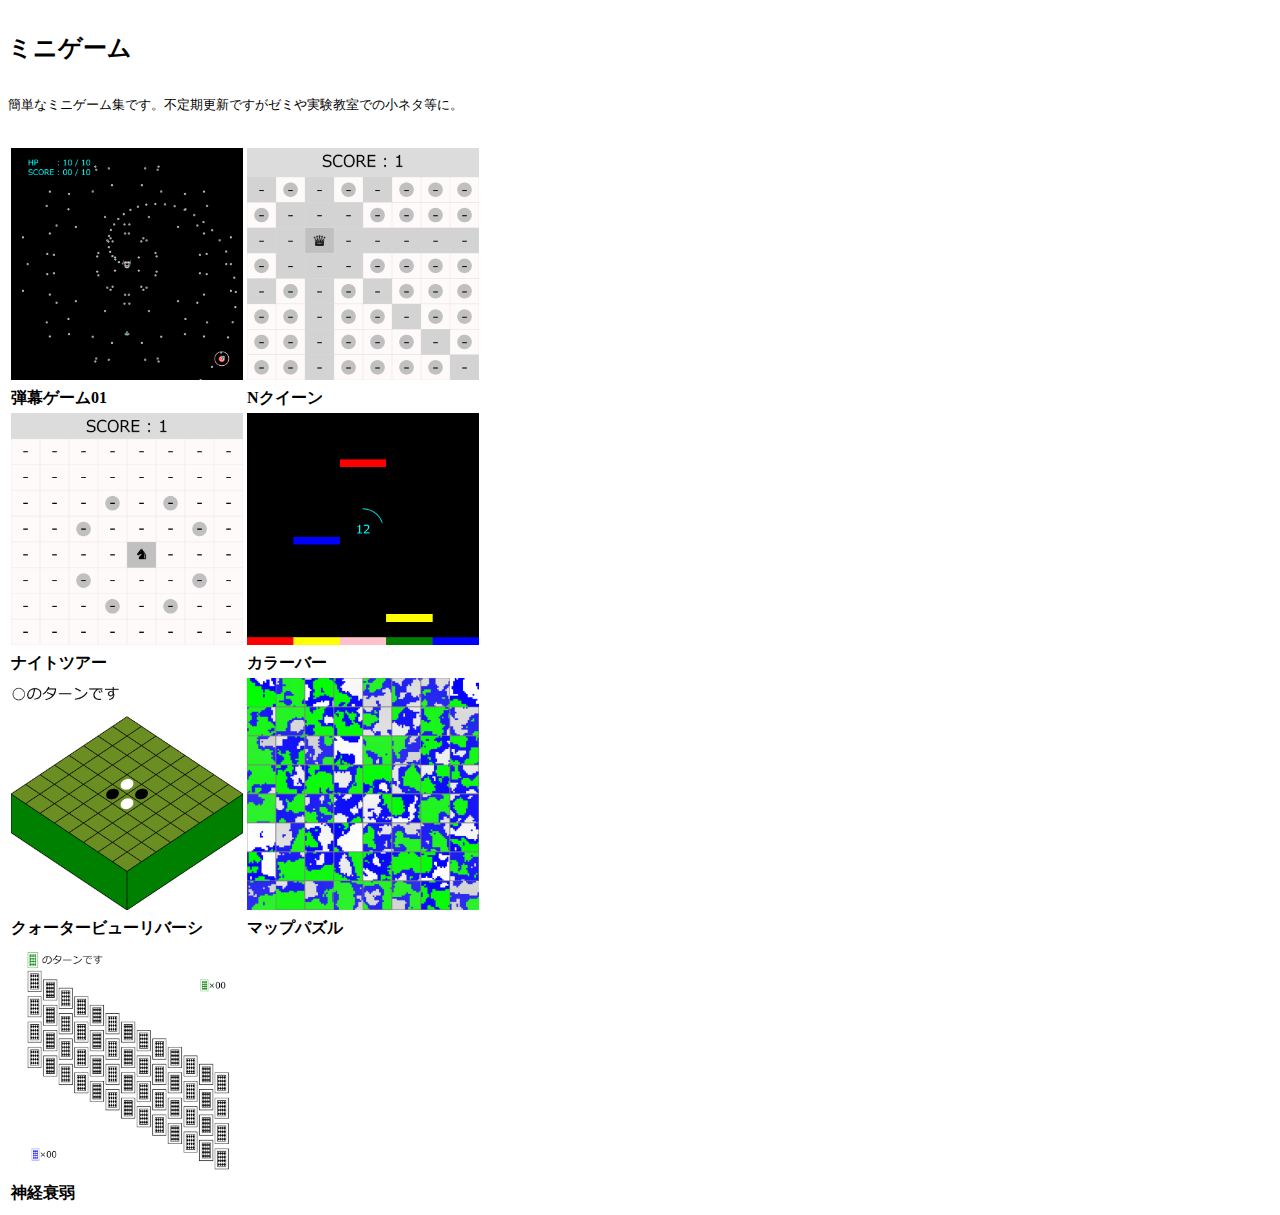
<file: index.html>
<!DOCTYPE html>
<html lang="ja">

<head>
    <meta charset="utf-8" name="viewport">
    <meta content="width=device-width, initial-scale=1.0">
    <link rel="stylesheet" href="https://code.getmdl.io/1.3.0/material.blue_grey-blue.min.css" />
    <title>ミニゲーム</title>
</head>

<body>
    <div class="mdl-layout mdl-js-layout mdl-layout--fixed-header">
        <main class="mdl-layout__content">
            <div class="mdl-grid">
                <div class="mdl-cell mdl-cell--3-col"></div>
                <div class="mdl-cell mdl-cell--6-col">
                    <h4>ミニゲーム</h4>
                    <p>簡単なミニゲーム集です。不定期更新ですがゼミや実験教室での小ネタ等に。</p>
                    <br>
                    <table>
                        <tr>
                            <td> <a href="./barrage-01/">
                                    <img src="./img/barrage-01.png" width="232">
                                </a> </td>
                            <td> <a href="./n-queens/">
                                    <img src="./img/n-queens.png" width="232">
                                </a></td>
                        </tr>
                        <tr>
                            <td><b>弾幕ゲーム01</b></td>
                            <td><b>Nクイーン</b></td>
                        </tr>
                        <tr>
                            <td> <a href="./knight-tour/">
                                    <img src="./img/knight-tour.png" width="232">
                                </a> </td>
                            <td> <a href="./color-bars/">
                                    <img src="./img/color-bars.png" width="232">
                                </a> </td>
                        </tr>
                        <tr>
                            <td><b>ナイトツアー</b></td>
                            <td><b>カラーバー</b></td>
                        </tr>

                        <tr>
                            <td> <a href="./isometric-view-reversi/">
                                    <img src="./img/isometric-view-reversi.png" width="232">
                                </a> </td>
                            <td> <a href="./map-pazzle/">
                                    <img src="./img/map-pazzle.png" width="232">
                                </a> </td>
                        </tr>
                        <tr>
                            <td><b>クォータービューリバーシ</b></td>
                            <td><b>マップパズル</b></td>
                        </tr>
                        <tr>
                            <td> <a href="./memory-game/">
                                    <img src="./img/memory-game.png" width="232">
                                </a> </td>
                        </tr>
                        <tr>
                            <td><b>神経衰弱</b></td>
                        </tr>
                    </table>
                    <div class="mdl-cell mdl-cell--3-col"></div>
                </div>
            </div>
        </main>
    </div>
</body>

<style>
    /* @media screen and (max-width:480px) { */
    h4 {
        font-size: x-large;
    }

    p,
    li {
        font-size: small;
    }

    /* } */

    /* @media screen and (min-width:480px) {} */

    .mdl-layout__content {
        overflow-x: visible;
        overflow-y: visible;
    }

    .highlight {
        box-shadow: 0px 0px 1px 1px rgba(0, 0, 0, 0.05) inset;
    }
</style>

</html>
</file>
